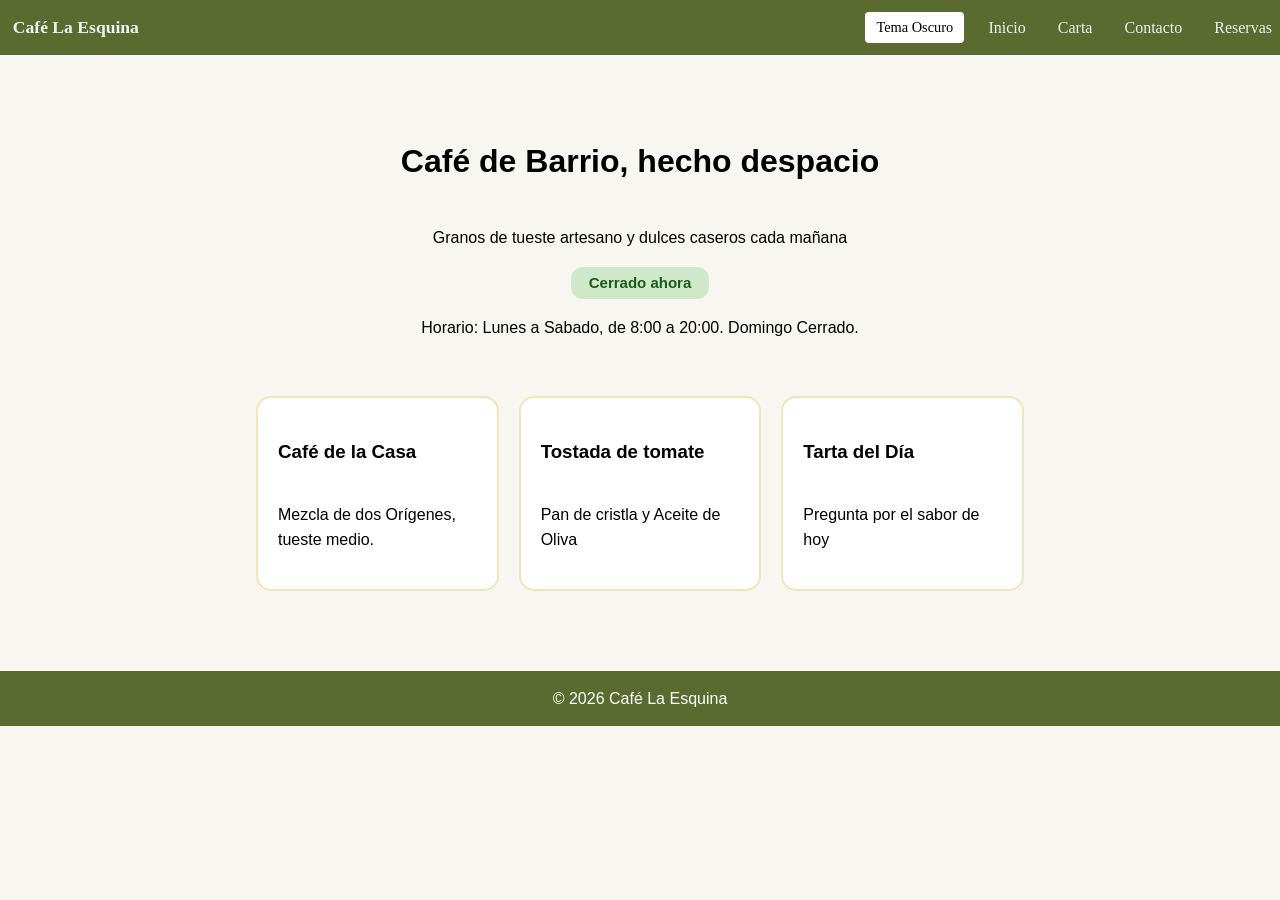
<file: index.html>
<!DOCTYPE html>
<html lang="es">

<head>
  <meta charset="UTF-8">
  <meta name="viewport" content="width=device-width, initial-scale=1">
  <title>Café La Esquina</title>
  <link rel="stylesheet" href="css/index.css">
  <link rel="stylesheet" href="css/tema-oscuro.css">
</head>

<body>
		<div id="Cabecera" class="cabeza">
			<h3>Café La Esquina</h3>
			<nav class="navegacion">
				<button class="tema-oscuro">Tema Oscuro</button>
				<a href="index.html">Inicio</a>
				<a href="carta.html">Carta</a>
				<a href="contacto.html">Contacto</a>
				<a href="reservas.html" class="barrita-menu">Reservas</a>
			</nav>
		</div>


    
  <!-- Aquí va la página -->
  <div class="espaciado-página">
    <h1> Café de Barrio, hecho despacio</h1>

    <p class="centro">Granos de tueste artesano y dulces caseros cada mañana</p>

    <!--Trabajo realizado por ELI-->
    <!--Para el funcionamiento del Aviso Abierto Ahora/Cerrado Ahora -->
    <div id="aviso-cafeteria" class="aviso"></div>
    <!--Trabajo realizado por KEVIN-->
    <p>Horario: Lunes a Sabado, de 8:00 a 20:00. Domingo Cerrado.
    </p>
  </div>

  <div class="tabla-tarjetas">

    <div class="tarjetas">
      <h3>Café de la Casa</h3>
      <p>Mezcla de dos Orígenes, tueste medio.</p>
    </div>

    <div class="tarjetas">
      <h3>Tostada de tomate</h3>
      <p>Pan de cristla y Aceite de Oliva</p>
    </div>

    <div class="tarjetas">
      <h3>Tarta del Día</h3>
      <p>Pregunta por el sabor de hoy</p>
    </div>
  </div>


  <footer>© 2026 Café La Esquina</footer>
  <script src="js/tema-oscuro.js"></script>
  <script src="js/index.js"></script>
</body>

</html>
</file>
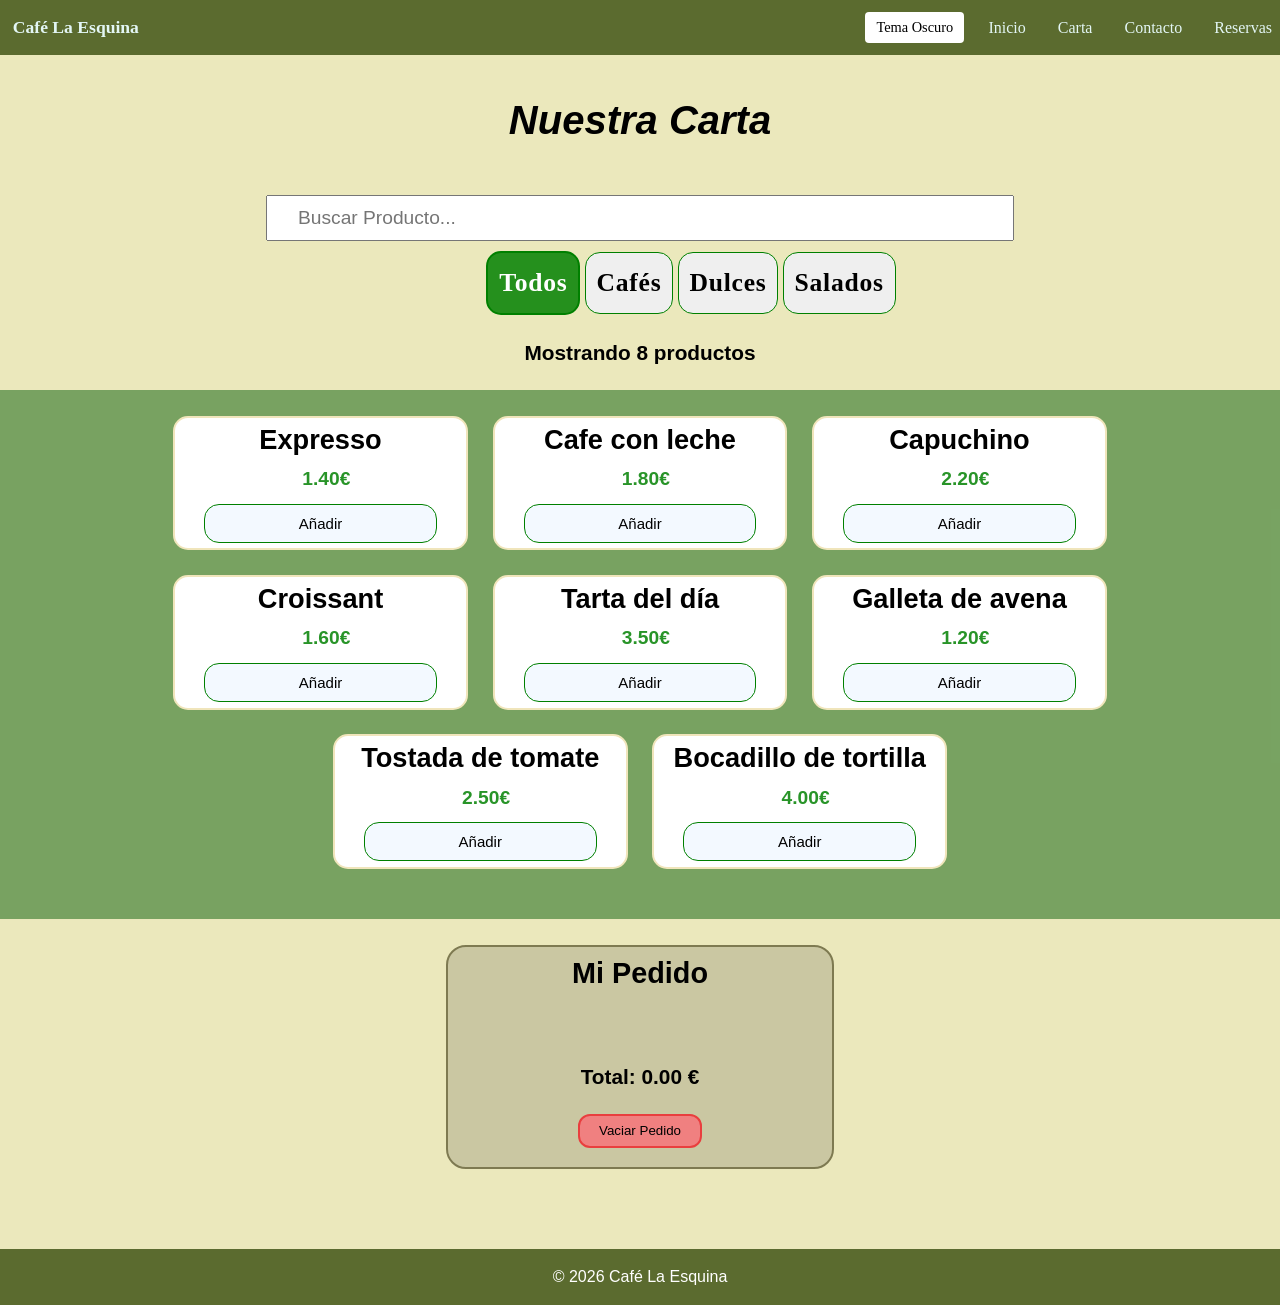
<file: carta.html>
<!DOCTYPE html>
<html lang="es">

<head>
	<meta charset="UTF-8" />
	<meta name="viewport" content="width=device-width, initial-scale=1" />
	<title>Carta · Café La Esquina</title>
	<link rel="stylesheet" href="css/carta.css" />
	<link rel="stylesheet" href="css/tema-oscuro.css" />
</head>

<body>
	<div id="Cabecera" class="cabeza">
		<h3>Café La Esquina</h3>
		<nav class="navegacion">
			<button class="tema-oscuro">Tema Oscuro</button>
			<a href="index.html">Inicio</a>
			<a href="carta.html">Carta</a>
			<a href="contacto.html">Contacto</a>
			<a href="reservas.html" class="barrita-menu">Reservas</a>
		</nav>
	</div>
	<article class="b-Carta_superior">
		<h2>Nuestra Carta</h2>
		<!--Ponemos una barra con los botones que filtran la selección de productos. Cada botón llama a un producto con una class similar-->
		<input type="text" name="" id="busqueda" placeholder="Buscar Producto..." />

		<div class="botones-centro">
			<button class="filtro" id="btnTodo">Todos</button>
			<button class="filtro" id="btnCafe">Cafés</button>
			<button class="filtro" id="btnDulce">Dulces</button>
			<button class="filtro" id="btnSalado">Salados</button>
		</div>
		<p id="avisoProducto">Mostrando 8 Productos</p>
	</article>



	<article class="b-Carta_medio">
		<!--Se hace una caja para englobar todas las opciones de la carta. Los siguientes div corresponden a las fichas de cada producto.
    Cada ficha cuenta con una clase para distinguir su categoria y una clase "producto" para agruparlas a la hora de usar javascript y css
    -->
		<div class="producto tarjetas cafe">
			<h4>Expresso</h4>
			<p><span>1.40</span>€</p>
			<button class="botones-Añadir">Añadir</button>
		</div>
		<div class="producto tarjetas cafe">
			<h4>Cafe con leche</h4>
			<p><span>1.80</span>€</p>
			<button class="botones-Añadir">Añadir</button>
		</div>
		<div class="producto tarjetas cafe">
			<h4>Capuchino</h4>
			<p><span>2.20</span>€</p>
			<button class="botones-Añadir">Añadir</button>
		</div>
		<div class="producto tarjetas dulce">
			<h4>Croissant</h4>
			<p><span>1.60</span>€</p>
			<button class="botones-Añadir">Añadir</button>
		</div>
		<div class="producto tarjetas dulce">
			<h4>Tarta del día</h4>
			<p><span>3.50</span>€</p>
			<button class="botones-Añadir">Añadir</button>
		</div>
		<div class="producto tarjetas dulce">
			<h4>Galleta de avena</h4>
			<p><span>1.20</span>€</p>
			<button class="botones-Añadir">Añadir</button>
		</div>
		<div class="producto tarjetas salado">
			<h4>Tostada de tomate</h4>
			<p><span>2.50</span>€</p>
			<button class="botones-Añadir">Añadir</button>
		</div>
		<div class="producto tarjetas salado">
			<h4>Bocadillo de tortilla</h4>
			<p><span>4.00</span>€</p>
			<button class="botones-Añadir">Añadir</button>
		</div>
		</div>
	</article>

	<div class="carrito">
		<div class="resumen-pedido">
			<p>Mi Pedido</p>

		<ul id="lista-pedido"></ul>

		<p class="total">Total: <span id="total-pedido">0.00</span> €</p>

		<button id="vaciar-pedido">Vaciar Pedido</button>
		</div>

	</div>

	<footer>© 2026 Café La Esquina</footer>
	<script src="js/carta.js"></script>
	<script src="js/tema-oscuro.js"></script>
</body>

</html>
</file>
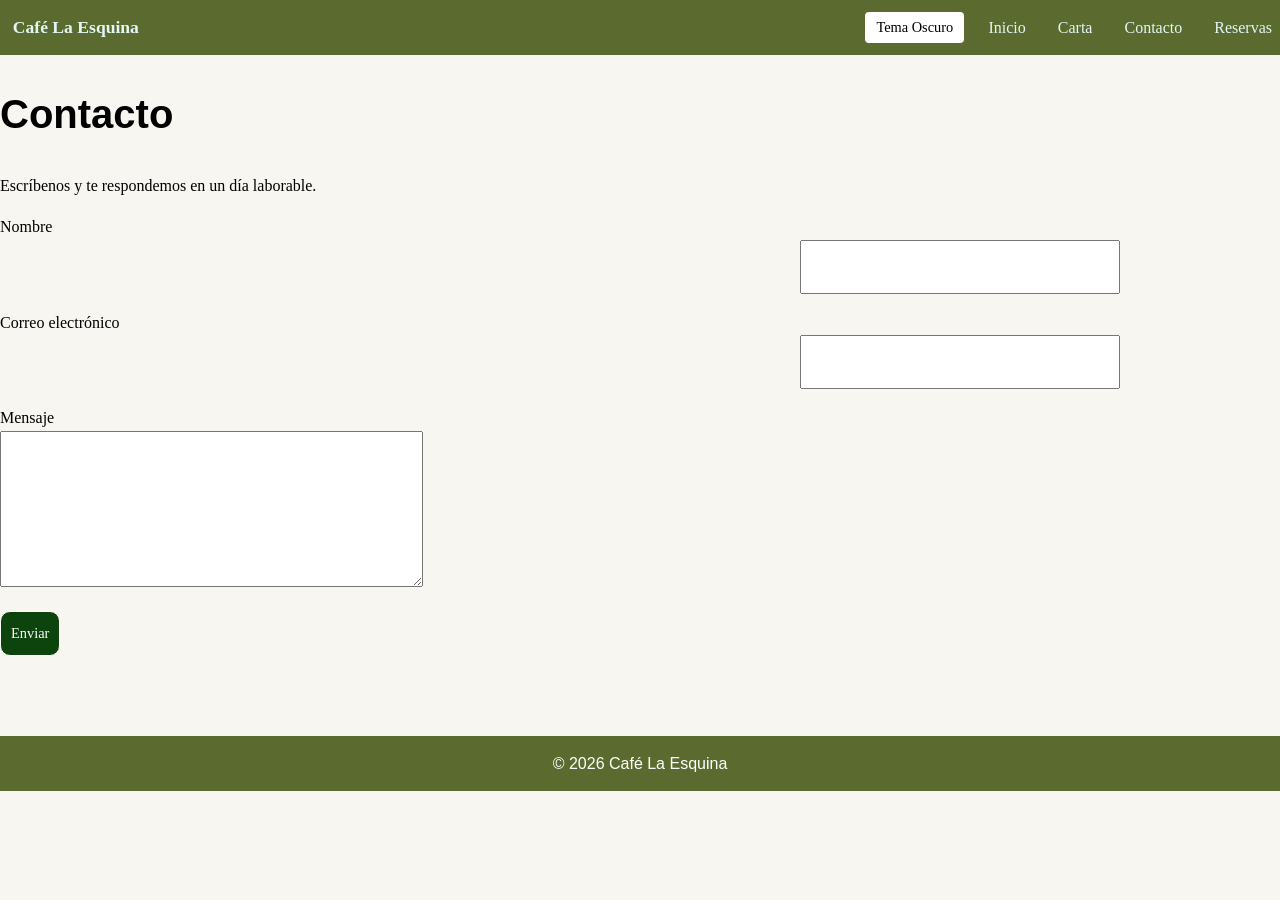
<file: contacto.html>
<!doctype html>
<html lang="es">

<head>
	<meta charset="UTF-8" />
	<meta name="viewport" content="width=device-width, initial-scale=1" />
	<title>Contacto · Café La Esquina</title>
	<link rel="stylesheet" href="css/contacto.css" />
	<link rel="stylesheet" href="css/tema-oscuro.css" />
</head>

<body>
	<div id="Cabecera" class="cabeza">
		<h3>Café La Esquina</h3>
		<nav class="navegacion">
			<button class="tema-oscuro">Tema Oscuro</button>
			<a href="index.html">Inicio</a>
			<a href="carta.html">Carta</a>
			<a href="contacto.html">Contacto</a>
			<a href="reservas.html" class="barrita-menu">Reservas</a>
		</nav>
	</div>


	<div class="formulario"></div>
	<h1>Contacto</h1>
	<form id="formulario-contacto">
		<p>Escríbenos y te respondemos en un día laborable.</p>
		<label for="nombre">Nombre</label><br />
		<input class="eli" type="text" id="nombre" />
		<p id="error-nombre" style="color: red"></p>

		<label for="correo">Correo electrónico</label><br />
		<input class="eli" type="text" id="correo" />
		<p id="error-correo" style="color: red"></p>

		<label for="mensaje">Mensaje</label><br />
		<textarea id="mensaje" cols="50" rows="10"></textarea>
		<p id="error-mensaje" style="color: red"></p>

		<button class="enviar" type="button" onclick="validarFormulario()">
			Enviar
		</button>

		<p id="mensaje-exito" style="color: green"></p>

		<!--Falta meter el contador de los caractéres del mensaje del formulario de contacto-->
	</form>

	<footer>© 2026 Café La Esquina</footer>
	<script src="js/contacto.js"></script>
	<script src="js/tema-oscuro.js"></script>
</body>

</html>
</file>
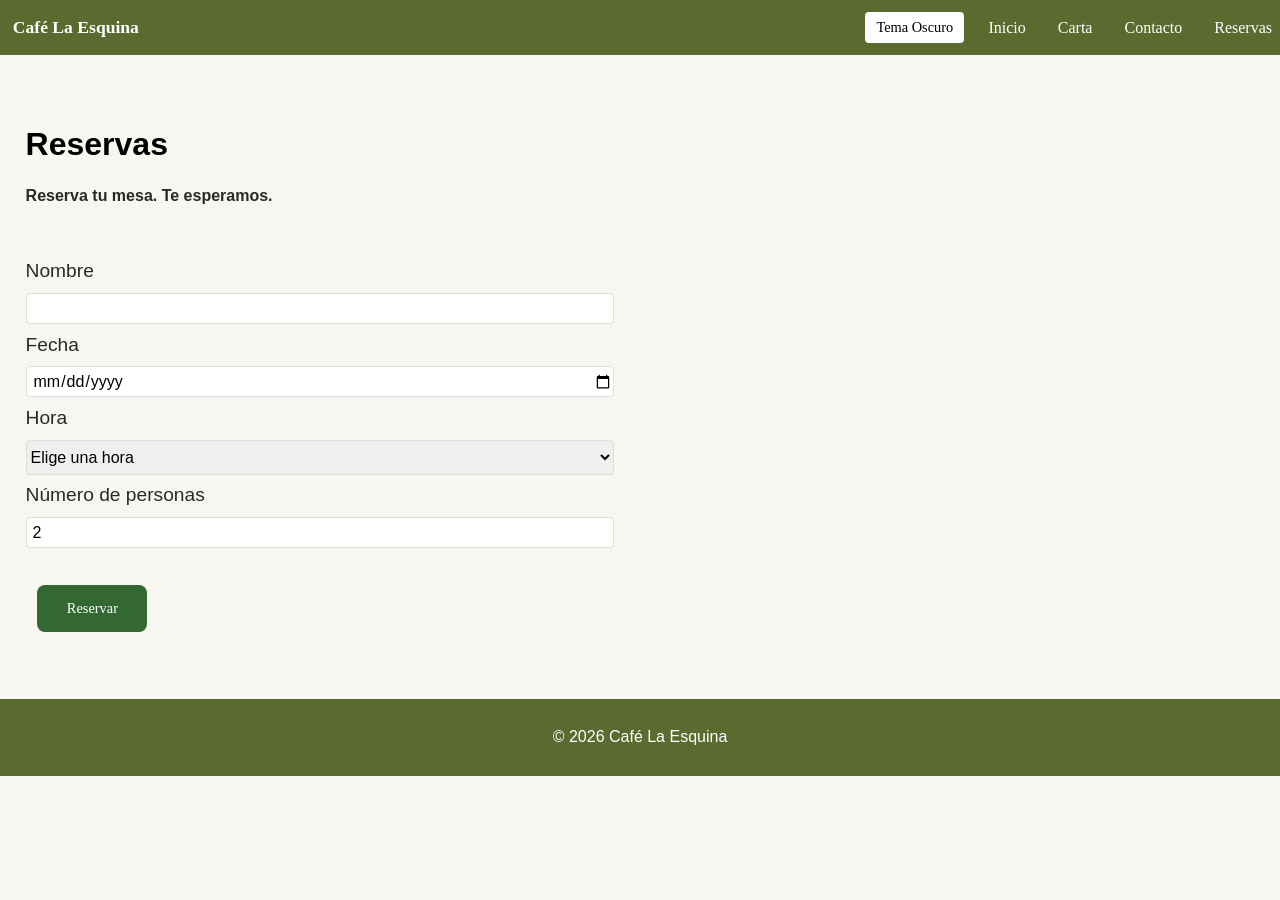
<file: reservas.html>
<!doctype html>
<html lang="es">
	<head>
		<meta charset="UTF-8" />
		<meta name="viewport" content="width=device-width, initial-scale=1.0" />
		<title>Reservas</title>
		<link rel="stylesheet" href="css/reservas.css" />
		<link rel="stylesheet" href="css/tema-oscuro.css" />
	</head>
	<body>
		<div id="Cabecera" class="cabeza">
			<h3>Café La Esquina</h3>
			<nav class="navegacion">
				<button class="tema-oscuro">Tema Oscuro</button>
				<a href="index.html">Inicio</a>
				<a href="carta.html">Carta</a>
				<a href="contacto.html">Contacto</a>
				<a href="reservas.html" class="barrita-menu">Reservas</a>
			</nav>
		</div>



		
		<div>
			<h1 class="h1-jesus">Reservas</h1>
			<p class="p-jesus">Reserva tu mesa. Te esperamos.</p>
		</div>

		<div id="formulario-de-reserva">
			<form class="formulario-de-reserva-jesus" action="" method="get">
				<h4 class="h4-jesus">Nombre</h4>
				<input class="input-jesus" type="text" id="input-nombre" />
				<span id="span-nombre"></span>

				<h4 class="h4-jesus">Fecha</h4>
				<input class="input-jesus" type="date" id="Fecha" />
				<span id="span-fecha"></span>

				<h4 class="h4-jesus">Hora</h4>
				<select class="select-jesus" name="hora" id="hora">
					<option value="elige-una-hora">Elige una hora</option>
					<option value="8:00">8:00</option>
					<option value="8:30">8:30</option>
					<option value="9:00">9:00</option>
					<option value="9:30">9:30</option>
					<option value="10:00">10:00</option>
					<option value="10:30">10:30</option>
					<option value="11:00">11:00</option>
					<option value="11:30">11:30</option>
					<option value="12:00">12:00</option>
					<option value="12:30">12:30</option>
					<option value="13:00">13:00</option>
					<option value="13:30">13:30</option>
					<option value="14:00">14:00</option>
					<option value="14:30">14:30</option>
					<option value="15:00">15:00</option>
					<option value="15:30">15:30</option>
					<option value="16:00">16:00</option>
					<option value="16:30">16:30</option>
					<option value="17:00">17:00</option>
					<option value="17:30">17:30</option>
					<option value="18:00">18:00</option>
					<option value="18:30">18:30</option>
					<option value="19:00">19:00</option>
					<option value="19:30">19:30</option>
				</select>
				<span id="span-select"></span>

				<h4 class="h4-jesus">Número de personas</h4>
				<input
					id="input-personas"
					class="input-jesus"
					type="number"
					min="1"
					max="8"
					value="2"
					required
				/>
				<span id="span-personas"></span><br />

				<button type="button" class="reservar-jesus">Reservar</button>
				<span id="info-reserva-jesus"></span>
			</form>
		</div>

		<footer>© 2026 Café La Esquina</footer>
		<script src="js/reservas.js"></script>
		<script src="js/tema-oscuro.js"></script>
	</body>
</html>
</file>
<file: css/index.css>
/* DISEÑO PARA TABLETS Y MÓVILES */

@media (max-width: 768px) {
    .cabeza {
        flex-direction: column;
        align-items: flex-start;
        padding: 2%;
    }
    .cabeza h1 {
        text-align: left;
    }
    .navegacion {
        justify-content: flex-start;
        width: 100%;
        margin-left: 0;
        gap: 0.5rem;
    }
    .espaciado-página {
        padding: 3%;
    }
    .tarjetas,
    .productos {
        flex-direction: column;
    }
}

/* MÓVILES PEQUEÑOS */

@media (max-width: 480px) {
    .cabeza {
        padding: 3%;
    }
    .navegacion {
        gap: 0.25rem;
    }
    .navegacion a {
        padding: 0.4rem;
    }
    input,
    select,
    textarea,
    button {
        width: 100%;
    }
    input[type="checkbox"],
    input[type="radio"] {
        width: auto;
    }
}


/* Estilos de la web */
:root {
    --Amarillo-calido: #f0e5bb;
    --color-cabecera: #E3F6F5;
    --verde-bosque-dark: #145214dc;
    --verde-bosque: #5bd35f9f;
    --color-fondo: #f8f6f0;
}


/*Estilo de eli que afecta al cuerpo*/
body {
    margin: 0;
    padding: 0;
    background-color: var(--color-fondo);
    color: var(--color-texto);
    font-family: Arial, sans-serif;
    line-height: 1.6;
}

/* CABECERA */
.cabeza {
    display: flex;
    align-items: center;
    justify-content: space-between;
    flex-wrap: wrap;
    width: 100%;
    height: 55px;
    margin: 0;
    padding: 0;
    background-color: #5B6B2F;
    color: var(--color-cabecera);
    gap: 1rem;
}

.cabeza h3 {
    margin: 0;
    padding: 0;
    margin-left: 1%;
    font-family: Georgia, 'Times New Roman', Times, serif;
    font-size: 110%;
}

/* BARRA DE NAVEGACIÓN */
.navegacion {
    display: flex;
    align-items: center;
    justify-content: flex-end;
    flex-wrap: wrap;
    gap: 1rem;
    padding: 0;
    Font-family: Georgia, 'Times New Roman', Times, serif;
}

button {
    padding: 0.25rem 0.70rem;
    border: none;
    border-radius: 4px;
    background-color: white;
    color: black;
    font: inherit;
    cursor: pointer;
    font-size: 90%;
    font-family: Georgia, 'Times New Roman', Times, serif;
}


.navegacion a {
    display: inline-block;
    padding: 0.5rem;
    color: var(--color-cabecera);
    text-decoration: none;
}

.navegacion a:hover {
    text-decoration: underline;
    text-underline-offset: 0.25rem;
}

/*PARTE SUPERIOR DEL CONTENIDO DE LA  PÁGINA*/

/*Afecta al contenedor que abarca el: título, el aviso de abierto o cerrado y la información con los horarios*/
.espaciado-página {
    display: flex;
    flex-direction: column;
    justify-content: center;
    align-items: center;
    justify-content: center;
    padding-top: 60px;
}
/*La clase aviso sirve para darle estilos a la notificación de abierto o cerrado*/
.aviso {
    background-color: #cfe8c9;
    width: 130px;
    font-weight: bold;
    color: rgb(24, 92, 24);
    border-radius: 12px;
    padding: 4px;
    display: flex;
    justify-content: center;
    font-size: 15px;
}


/*TARJETAS DE LOS PRODUCTOS*/

.tarjetas {
    width: 100%;
    min-height: 100px;
    display: flex;
    flex-direction: column;
    justify-content: center;
    padding: 20px;
    background: white;
    border: 2px solid var(--Amarillo-calido);
    border-radius: 15px;
    color: black;
    box-sizing: border-box;
}

.tabla-tarjetas {
    width: 60%;
    margin: 40px auto;
    display: grid;
    grid-template-columns: repeat(auto-fit, minmax(220px, 1fr));
    gap: 20px;
}

/*EL PIE DE PÁGINA*/
footer {
    display: flex;
    align-items: center;
    justify-content: center;
    margin-top: 80px;
    padding: 15px;
    background-color: #5B6B2F;
    color: white;
}
</file>
<file: css/tema-oscuro.css>
:root {
	--fondo-m-oscuro: #121212;
	--texto-m-oscuro: #ffffff;
}

body.oscuro {
	background-color: var(--fondo-m-oscuro);
	color: var(--texto-m-oscuro);
}

body.oscuro h2,
body.oscuro h4,
body.oscuro .h1-jesus,
body.oscuro .p-jesus {
	color: var(--texto-m-oscuro);
}

body.oscuro .tarjetas {
	background: var(--fondo-m-oscuro);
	color:  var(--texto-m-oscuro);
	border-color: #3a3a3a;
}

body.oscuro .tarjetas h4,
body.oscuro .tarjetas h3 {
	color: var(--texto-m-oscuro);
}

body.oscuro .pedidos {
	background-color: var(--fondo-m-oscuro);
	color: var(--texto-m-oscuro);
	border-color: #3a3a3a;
}

body.oscuro input,
body.oscuro select,
body.oscuro textarea {
	background-color: var(--fondo-m-oscuro);
	color: var(--texto-m-oscuro);
	border: 1px solid #555;
}

body.oscuro button {
	background-color: var(--fondo-m-oscuro);
	color: #f1f1f1;
	border: 1px solid #5bd35f;
}

body.oscuro .enviar,
body.oscuro .reservar-jesus {
	background-color: #145214;
	color: var(--texto-m-oscuro);
}

body.oscuro #info-reserva-jesus {
	color: #7fe08a;
}

body.oscuro .aviso {
	background-color: #1f3a1f;
	color: #9be8a3;
}
</file>
<file: css/carta.css>
/* DISEÑO PARA TABLETS Y MÓVILES */

@media (max-width: 768px) {
    .cabeza {
        flex-direction: column;
        align-items: flex-start;
        padding: 2%;
    }
    .navegacion {
        justify-content: flex-start;
        width: 100%;
        margin-left: 0;
        gap: 0.5rem;
    }
    .tarjetas {
        flex-direction: column;
    }
}

/* MÓVILES PEQUEÑOS */

@media (max-width: 480px) {
    .cabeza {
        padding: 3%;
    }
    .navegacion {
        gap: 0.25rem;
    }
    .navegacion a {
        padding: 0.4rem;
    }
    input,
    button {
        width: 100%;
    }
}


/* Estilos de la web */
:root {
    --Amarillo-calido: #f0e5bb;
    --color-cabecera: #E3F6F5;
    --color-fondo: #f8f6f0;
}


/*Estilo de eli que afecta al cuerpo*/
body {
    margin: 0;
    padding: 0;
    background-color: var(--color-fondo);
    color: var(--color-texto);
    font-family: Arial, sans-serif;
    line-height: 1.6;
}

/* CABECERA */
.cabeza {
    display: flex;
    align-items: center;
    justify-content: space-between;
    flex-wrap: wrap;
    width: 100%;
    height: 55px;
    margin: 0;
    padding: 0;
    background-color: #5B6B2F;
    color: var(--color-cabecera);
    gap: 1rem;
}

.cabeza h3 {
    margin: 0;
    padding: 0;
    margin-left: 1%;
    font-family: Georgia, 'Times New Roman', Times, serif;
    font-size: 110%;
}

/* BARRA DE NAVEGACIÓN */
.navegacion {
    display: flex;
    align-items: center;
    justify-content: flex-end;
    flex-wrap: wrap;
    gap: 1rem;
    padding: 0;
    Font-family: Georgia, 'Times New Roman', Times, serif;
}

.navegacion button {
    padding: 0.25rem 0.70rem;
    border: none;
    border-radius: 4px;
    background-color: white;
    color: black;
    font: inherit;
    cursor: pointer;
    font-size: 90%;
    font-family: Georgia, 'Times New Roman', Times, serif;
}


.navegacion a {
    display: inline-block;
    padding: 0.5rem;
    color: var(--color-cabecera);
    text-decoration: none;
}

.navegacion a:hover {
    text-decoration: underline;
    text-underline-offset: 0.25rem;
}






/*TARJETAS DE LOS PRODUCTOS*/

/* .tarjetas {
    width: 100%;
    min-height: 100px;
    display: flex;
    flex-direction: column;
    justify-content: center;
    align-items: center;
    padding: 20px;
    background: white;
    border: 2px solid var(--Amarillo-calido);
    border-radius: 15px;
    box-sizing: border-box;
} */

/*Introduzco un body margin 0 para que los elementos de la pagina no tenga un incomodo espaciado en los limites de la página*/

/*La categoria b-carta_superior se aplica a un article que abarca la parte superior de la página de la carta: el buscador, los botones de filtro y el aviso de la cantidad
de productos seleccionados*/

.b-Carta_superior {
    display: flex;
    flex-direction: column;
    margin-left: 20%;
    margin-right: 20%;
}

.b-Carta_superior h2 {
    font-size: 2.5rem;
}

.b-Carta_superior p {
    font-size: 1.3rem;
    font-weight: 700;
    text-align: center;
}
.b-Carta_superior input {
    margin: 10px;
}

.b-Carta_superior>div {
    width: 70%;
    padding-left: 30%;
}


/*Trabaja el botón "todos". el botón de todos comienza ligeramente diferente al resto ya que indica que se han marcado
todos los productos*/
.b-Carta_superior div button:first-of-type {
    border: 2px solid green;
    background-color: #008000d7;
    color: white;
    border-radius: 15px;
    padding: 2%;
    font-family: Lato;
    font-size: 1.6rem;
    font-weight: 800;
    line-height: 2.4rem;
    letter-spacing: .03em;
    color: #fff;
}

/*Este estilo condiciona los botones*/
.b-Carta_superior div button:nth-child(n+2) {
    border: 1px solid green;
    border-radius: 15px;
    padding: 2%;
    font-family: Lato;
    font-size: 1.6rem;
    font-weight: 800;
    line-height: 2.4rem;
    letter-spacing: .03em;
}

.botones-Añadir {
    cursor: pointer;
    background-color: white;
    border: 1px solid green;
    border-radius: 15px;
    padding: 10px 15px;
    font-size: 15px;
}




/*la clase b-carta_medio abarca los estilos que trabajan con las fichas de producto de la página de carta*/
.b-Carta_medio {
    display: flex;
    flex-wrap: wrap;
    justify-content: center;
    gap: 2%;
    background-color: rgba(12, 97, 12, 0.514);
    padding: 2%;
    margin-bottom: 0;
}

/*Este estilo, junto con el de tarjetas, definido más arriba condiciona las dimensiones de las fichas de producto*/
.b-Carta_medio div {
    padding: 0;
    flex-basis: 24%;
    margin-bottom: 2%;
    height: 80%;
    width: 100%;
    min-height: 100px;
    display: flex;
    flex-direction: column;
    justify-content: center;
    align-items: center;
    background: white;
    border: 2px solid var(--Amarillo-calido);
    border-radius: 15px;
    box-sizing: border-box;
}


/*Cambiamos el estilo del título de las fichas de producto*/
.b-Carta_medio div h4:nth-child(n+0) {
margin: 0;
    color: black;
    text-align: center;
    font-size: 1.7rem;
}

/*Cambiamos el estilo del precio dentro de las fichas de producto*/
.b-Carta_medio div p {
    color: #008000d7;
    font-weight: 800;
    margin: 0%;
    padding: 1%;
    text-align: center;
    font-size: 1.2rem;
    padding-left: 5%;
}
/*Cambiamos el estilo de los botones de las fichas de producto*/

.b-Carta_medio>div>button {
    margin: 0;
    width: 80%;
    color: black;
    background-color: rgba(240, 248, 255, 0.774);
    display: block;
    margin: 2% auto;

}

.b-Carta_medio>div>button:hover {
    transform: scale(1.07);
    transition: 1s;
    background:  rgba(12, 97, 12, 0.514);
}

/* Estilos de la web */
:root {
    --Amarillo-calido: #f0e5bb;
    --color-cabecera: #E3F6F5;
}

body {
    background-color: #ebe8bc;
}

h2 {
    text-align: center;
    font-style: oblique;
}

input {
    font-size: 1.2rem;
    /* Aumenta el tamaño del texto */
    padding: 10px 30px;
    /* Aumenta el espacio interior (arriba/abajo y lados) */
    margin-left: 800px;
}
/*EL PIE DE PÁGINA*/
footer {
    display: flex;
    align-items: center;
    justify-content: center;
    margin-top: 80px;
    padding: 15px;
    background-color: #5B6B2F;
    color: white;
}

.carrito {
    display: flex;
    justify-content: center;
    margin-top: 2%;
    width: 100%;
}

.resumen-pedido{
    width: 30%;
    background: #cac7a2;
    display: flex;
    flex-direction: column;
    justify-content: center;
    align-items: center;
    justify-content: center;
    border-radius: 20px;
    border: 2px solid #7e7a51;
}

.resumen-pedido > p:first-child{
    font-size: 1.8em;
    font-weight: bold;
    margin: 1%;
}

#lista-pedido {
    font-size: 1.2em;
    font-weight: 600;
}

.total {
    font-size: 1.3em;
    font-weight: bold;
}

#vaciar-pedido {
    padding: 2% 5%;
    margin-bottom: 5%;
    border: 2px solid rgb(233, 62, 62);
    border-radius: 12px;
    background: lightcoral;
    transition: 0.5s ease;
}

#vaciar-pedido:hover {
    transform: scale(1.1);
}
</file>
<file: css/contacto.css>
/* DISEÑO PARA TABLETS Y MÓVILES */

@media (max-width: 768px) {
    .cabeza {
        flex-direction: column;
        align-items: flex-start;
        padding: 2%;
    }
    .cabeza h1 {
        text-align: left;
    }
    .navegacion {
        justify-content: flex-start;
        width: 100%;
        margin-left: 0;
        gap: 0.5rem;
    }
    .espaciado-página {
        padding: 3%;
    }
    .tarjetas,
    .productos {
        flex-direction: column;
    }
}

/* MÓVILES PEQUEÑOS */

@media (max-width: 480px) {
    .cabeza {
        padding: 3%;
    }
    .navegacion {
        gap: 0.25rem;
    }
    .navegacion a {
        padding: 0.4rem;
    }
    input,
    select,
    textarea,
    button {
        width: 100%;
    }
    input[type="checkbox"],
    input[type="radio"] {
        width: auto;
    }
}


/* Estilos de la web */
:root {
    --Amarillo-calido: #f0e5bb;
    --color-cabecera: #E3F6F5;
    --verde-bosque-dark: #145214dc;
    --verde-bosque: #5bd35f9f;
    --color-fondo: #f8f6f0;
}


/*Estilo de eli que afecta al cuerpo*/
body {
    margin: 0;
    padding: 0;
    background-color: var(--color-fondo);
    color: var(--color-texto);
    font-family: Arial, sans-serif;
    line-height: 1.6;
}

/* CABECERA */
.cabeza {
    display: flex;
    align-items: center;
    justify-content: space-between;
    flex-wrap: wrap;
    width: 100%;
    height: 55px;
    margin: 0;
    padding: 0;
    background-color: #5B6B2F;
    color: var(--color-cabecera);
    gap: 1rem;
}

.cabeza h3 {
    margin: 0;
    padding: 0;
    margin-left: 1%;
    font-family: Georgia, 'Times New Roman', Times, serif;
    font-size: 110%;
}

/* BARRA DE NAVEGACIÓN */
.navegacion {
    display: flex;
    align-items: center;
    justify-content: flex-end;
    flex-wrap: wrap;
    gap: 1rem;
    padding: 0;
    Font-family: Georgia, 'Times New Roman', Times, serif;
}

button {
    padding: 0.25rem 0.70rem;
    border: none;
    border-radius: 4px;
    background-color: white;
    color: black;
    font: inherit;
    cursor: pointer;
    font-size: 90%;
    font-family: Georgia, 'Times New Roman', Times, serif;
}


.navegacion a {
    display: inline-block;
    padding: 0.5rem;
    color: var(--color-cabecera);
    text-decoration: none;
}

.navegacion a:hover {
    text-decoration: underline;
    text-underline-offset: 0.25rem;
}


p{
    font-family: Georgia, 'Times New Roman', Times, serif;
}

label{
    font-family: Georgia, 'Times New Roman', Times, serif;
}


/* Aplicada una clase al input del formulario de contacto*/

.eli{
    width:20%;
    height:30px;
}

h2{
    font-family: Georgia, 'Times New Roman', Times, serif;
}

/* Aplicada una clase al boton enviar del formulario de contacto*/

.enviar{
    background-color: rgb(13, 68, 13);
    border:1px solid;
    border-radius:10px;
    padding:10px;
    color:white;
    font-family: Georgia, 'Times New Roman', Times, serif;
}




/* DE KEVINS*/
/* Estilos de la web */
:root{
    --Amarillo-calido: #f0e5bb;
    --color-cabecera:#E3F6F5;
    --verde-bosque-dark: #145214dc;
    --verde-bosque: #5bd35f9f;
}

h1 {
    font-size: 2.5rem;;
}

h2 {
    text-align: center;
    font-style: oblique;
}

input {
    font-size: 1.2rem;     /* Aumenta el tamaño del texto */
    padding: 10px 30px;  /* Aumenta el espacio interior (arriba/abajo y lados) */
    margin-left: 800px;
}

/*EL PIE DE PÁGINA*/
footer {
    display: flex;
    align-items: center;
    justify-content: center;
    margin-top: 80px;
    padding: 15px;
    background-color: #5B6B2F;
    color: white;
}
</file>
<file: css/reservas.css>
/*Se han mejorado algunas cosas y otras se han mantenido*/

/*Trabajo iniciado por Kevin Parte Index.html*/

/* VARIABLES GENERALES */

:root {
    --verde-bosque-dark: #244b3c;
    --color-cabecera: #ffffff;
    --color-fondo: #f8f6f0;
    --color-texto: #292929;
    --color-acento: #c59d5f;
    --color-borde: #dddddd;
}

/*CONFIGURACIÓN GENERAL */

* {
    box-sizing: border-box;
}

html {
    scroll-behavior: smooth;
}

body {
    margin: 0;
    padding: 0;
    background-color: var(--color-fondo);
    color: var(--color-texto);
    font-family: Arial, sans-serif;
    line-height: 1.6;
}

img {
    display: block;
    max-width: 100%;
    height: auto;
}

a {
    color: inherit;
}

a:focus-visible,
button:focus-visible,
input:focus-visible,
select:focus-visible,
textarea:focus-visible {
    outline: 3px solid var(--color-acento);
    outline-offset: 3px;
}

/* CABECERA */

.cabeza {
    display: flex;
    align-items: center;
    justify-content: space-between;
    flex-wrap: wrap;
    width: 100%;
    height: 55px;
    margin: 0;
    padding: 0;
    background-color: #5B6B2F;
    color: var(--color-cabecera);
    gap: 1rem;
}

.cabeza h3 {
    margin: 0;
    padding: 0;
    margin-left: 1%;
    font-family: Georgia, 'Times New Roman', Times, serif;
    font-size: 110%;

}

/*  NAVEGACIÓN */

.navegacion {
    display: flex;
    align-items: center;
    justify-content: flex-end;
    flex-wrap: wrap;
    gap: 1rem;
    padding: 0;
    Font-family: Georgia, 'Times New Roman', Times, serif;
}

button {
    padding: 0.25rem 0.70rem;
    border: none;
    border-radius: 4px;
    background-color: white;
    color: black;
    font: inherit;
    cursor: pointer;
    font-size: 90%;
    font-family: Georgia, 'Times New Roman', Times, serif;
}

.navegacion a {
    display: inline-block;
    padding: 0.5rem;
    color: var(--color-cabecera);
    text-decoration: none;
}

.navegacion a:hover {
    text-decoration: underline;
    text-underline-offset: 0.25rem;
}

/* CAMPOS DE FORMULARIO */

input,
select,
textarea {
    max-width: 100%;
    margin: 0.25rem 0 0.75rem;
    border: 1px solid var(--color-borde);
    border-radius: 4px;
    font: inherit;
}

input[type="checkbox"],
input[type="radio"] {
    width: auto;
    margin-right: 0.5rem;
}

label {
    display: inline-block;
    margin-bottom: 0.25rem;
}



button:hover {
    opacity: 0.9;
}

/* ESPACIADO DE PÁGINA */

.espaciado-página {
    width: 100%;
    max-width: 1200px;
    margin: 0 auto;
    padding: 2%;
}

/* APLICADA CLASE VERDECITO */

.verdecito {
    background-color: var(--verde-bosque-dark);
    color: #ffffff;
}

/*PIE DE PÁGINA */

footer {
    width: 100%;
    margin: 0;
    padding: 2%;
    background-color: #5B6B2F;
    color: #ffffff;
    text-align: center;
}

footer a {
    color: #ffffff;
}




/*Parte de Jesús en relación a reservas.html*/

/* TARJETAS Y CONTENEDORES*/

.tarjeta,
.producto,
.reserva {
    width: 100%;
    min-width: 0;
    padding: 2%;
    border: 1px solid var(--color-borde);
    border-radius: 8px;
    background-color: #ffffff;
}

.tarjetas,
.productos {
    display: flex;
    flex-wrap: wrap;
    gap: 1rem;
}

.tarjetas>*,
.productos>* {
    flex: 1 1 250px;
    min-width: 0;
}

/*AÑADIDO PARA MEJORARLO - ELI*/
/* DISEÑO PARA TABLETS Y MÓVILES */

@media (max-width: 768px) {
    .cabeza {
        flex-direction: column;
        align-items: flex-start;
        padding: 2%;
    }

    .cabeza h1 {
        text-align: left;
    }

    .navegacion {
        justify-content: flex-start;
        width: 100%;
        margin-left: 0;
        gap: 0.5rem;
    }

    .espaciado-página {
        padding: 3%;
    }

    .tarjetas,
    .productos {
        flex-direction: column;
    }
}

/* MÓVILES PEQUEÑOS */

@media (max-width: 480px) {
    .cabeza {
        padding: 3%;
    }

    .navegacion {
        gap: 0.25rem;
    }

    .navegacion a {
        padding: 0.4rem;
    }

    input,
    select,
    textarea,
    button {
        width: 100%;
    }

    input[type="checkbox"],
    input[type="radio"] {
        width: auto;
    }
}


/*TRABAJO JESUS*/
.input-jesus {
    display: block;
    box-sizing: border-box;
    margin: 0;
    margin-left: 8px 0;
    height: 31px;
    width: 100%;
    max-width: 100%;
    padding-left: 1%;
}

.select-jesus {
    display: block;
    box-sizing: border-box;
    margin: 0;
    margin-left: 8px 0;
    height: 35px;
    width: 100%;
    max-width: 100%;
}

.h1-jesus {
    color: black;
    margin-left: 2%;
    margin-top: 5%;
    margin-bottom: 1%;
}

.p-jesus {
    font-family: sans-serif;
    font-weight: bolder;
    margin-left: 2%;
    margin-top: 0%;
}

.h4-jesus {
    margin: 1% 0;
    font-size: 1.2em;
    font-weight: lighter;
}

.reservar-jesus {
    margin: 2%;
    background: #145214dc;
    padding: 2% 5%;
    border-radius: 8px;
    border: none;
    color: white;
}

.formulario-de-reserva-jesus {
    width: 50%;
    padding: 2%;
}


#info-reserva-jesus {
    display: block;
    color: rgb(20, 73, 20);
    font-size: 1.1em;
    letter-spacing: 3%;
    font-weight: bold;
    margin-top: 5%;
}
</file>
